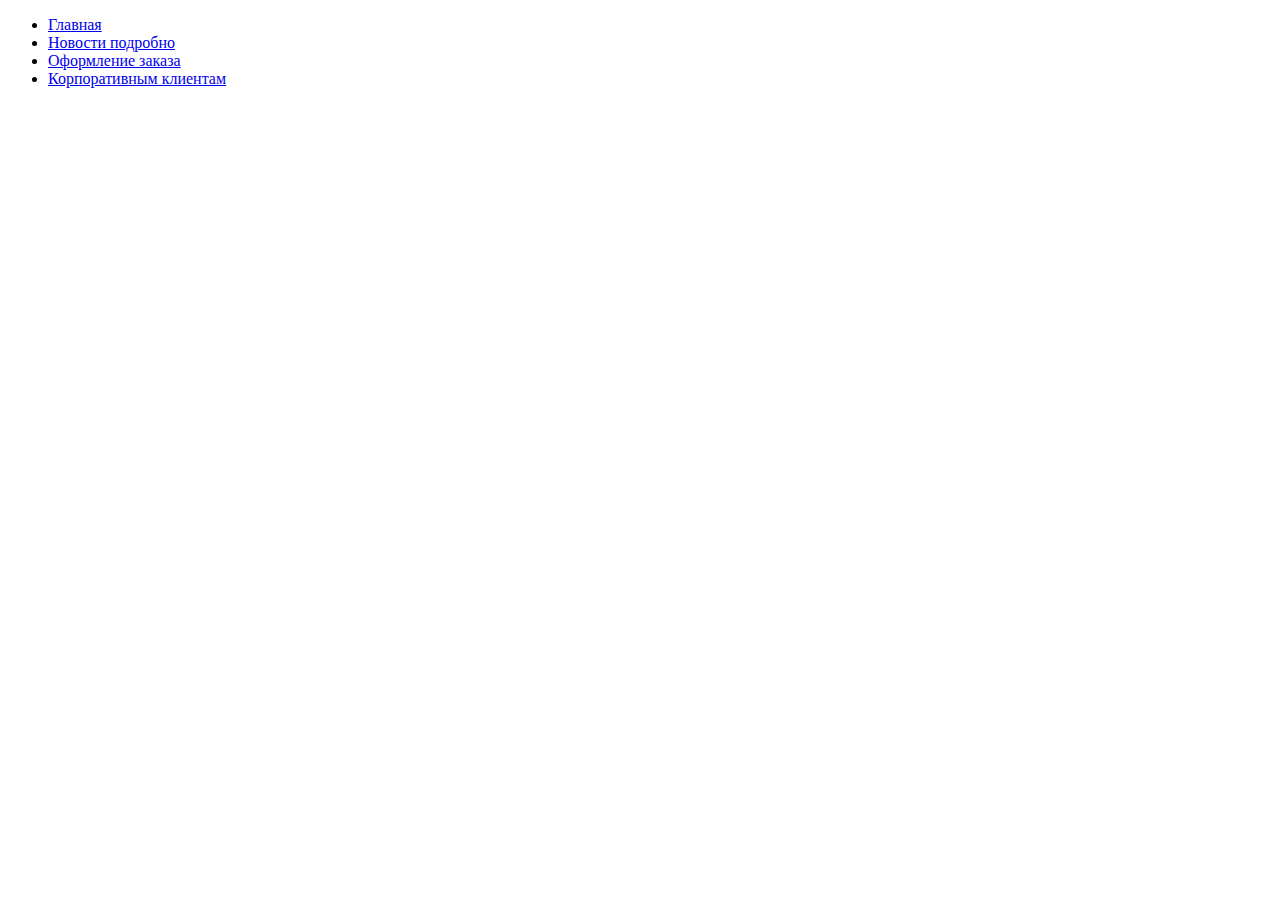
<file: index.html>
<!DOCTYPE html>
<html lang="en">
<head>
    <meta charset="UTF-8">
    <title>Eco!1</title>
</head>
<body>
<ul>
    <li><a href="main.html">Главная</a>
    </li>
    <li><a href="news.html">Новости подробно</a>
    </li>
    <li><a href="news.html">Оформление заказа</a>
    </li>
    <li><a href="news.html">Корпоративным клиентам</a>
    </li>
</ul>
</body>
</html>
</file>
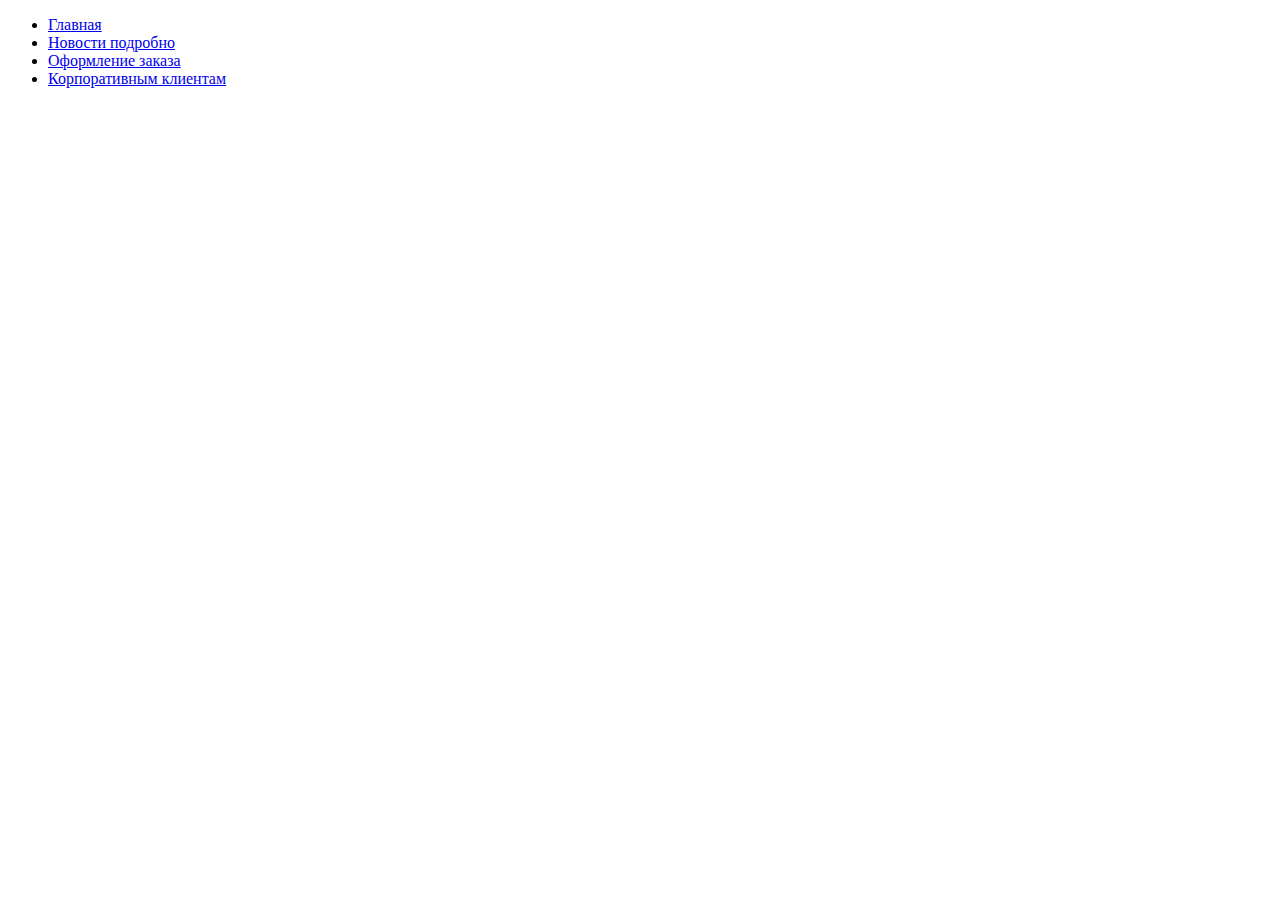
<file: verstka-WP/index.html>
<!DOCTYPE html>
<html lang="en">
<head>
    <meta charset="UTF-8">
    <title>Eco!1</title>
</head>
<body>
<ul>
    <li><a href="main.html">Главная</a>
    </li>
    <li><a href="news.html">Новости подробно</a>
    </li>
    <li><a href="news.html">Оформление заказа</a>
    </li>
    <li><a href="news.html">Корпоративным клиентам</a>
    </li>
</ul>
</body>
</html>
</file>
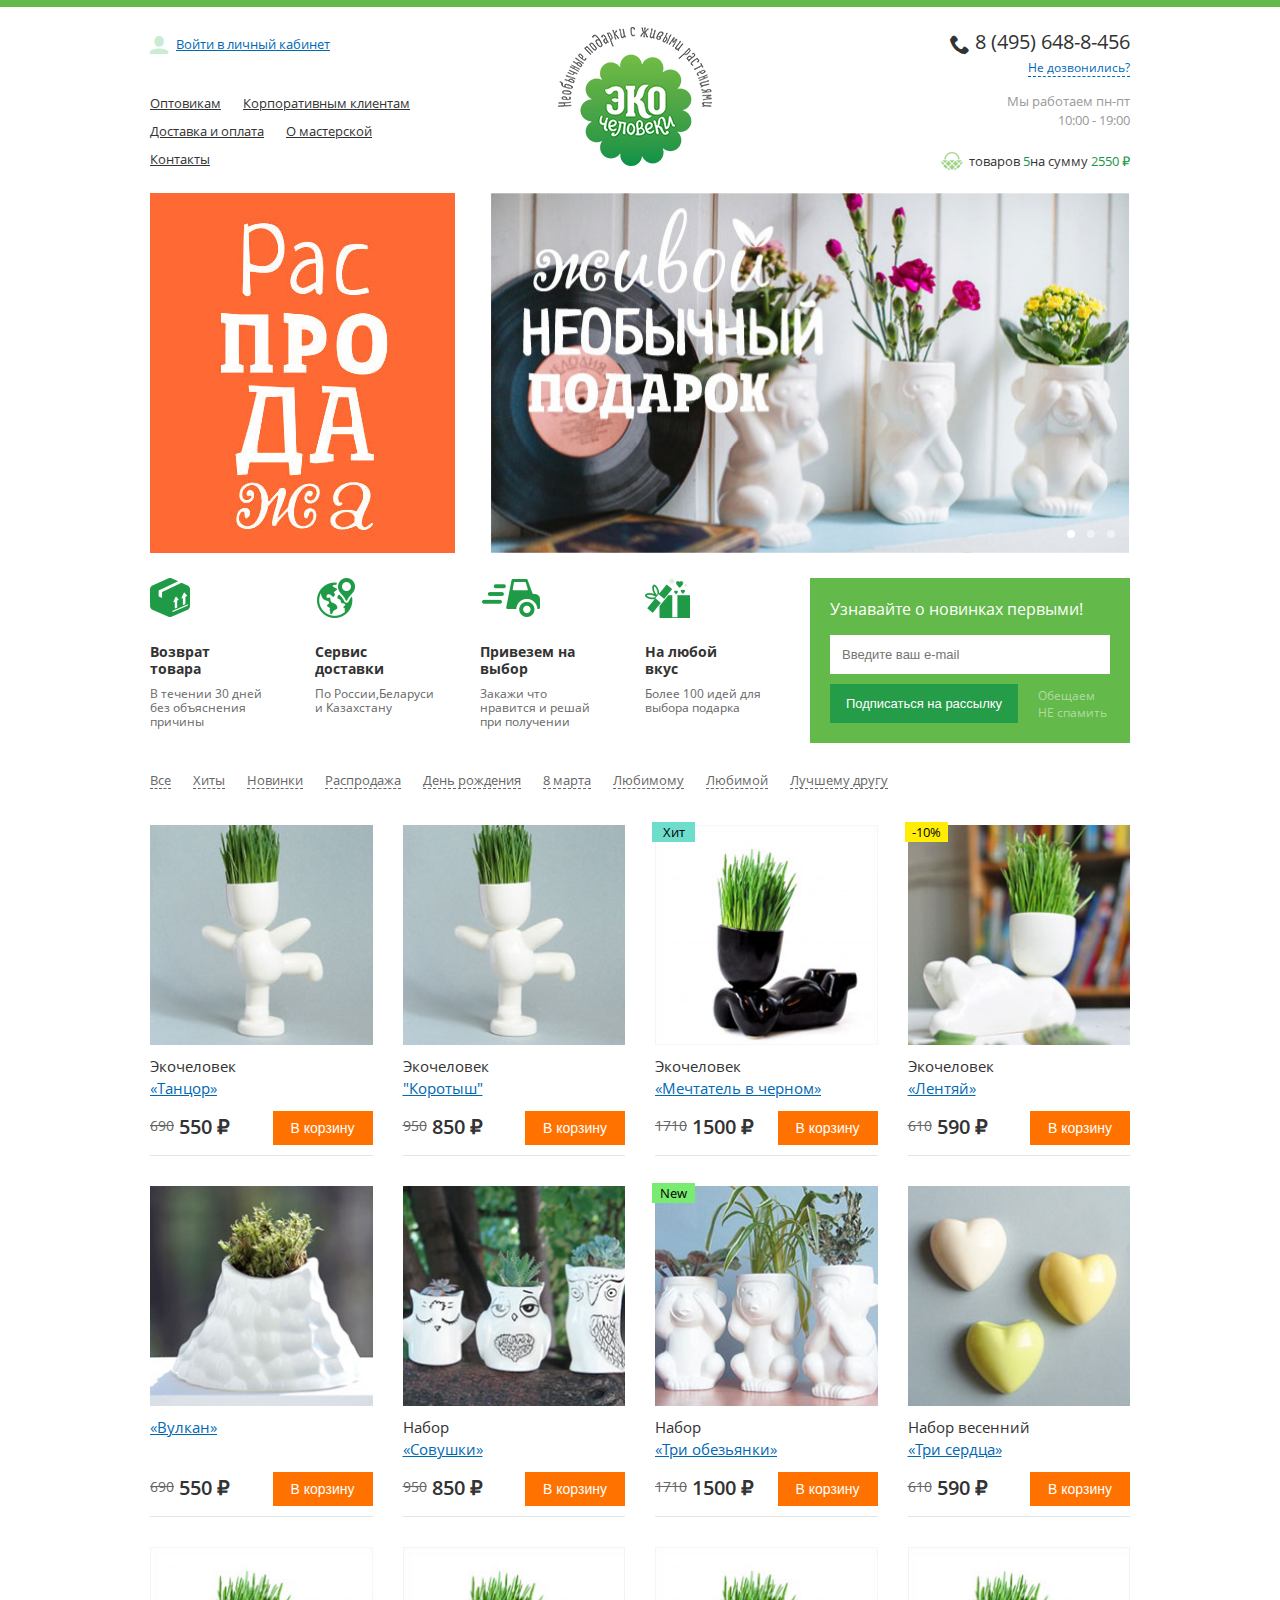
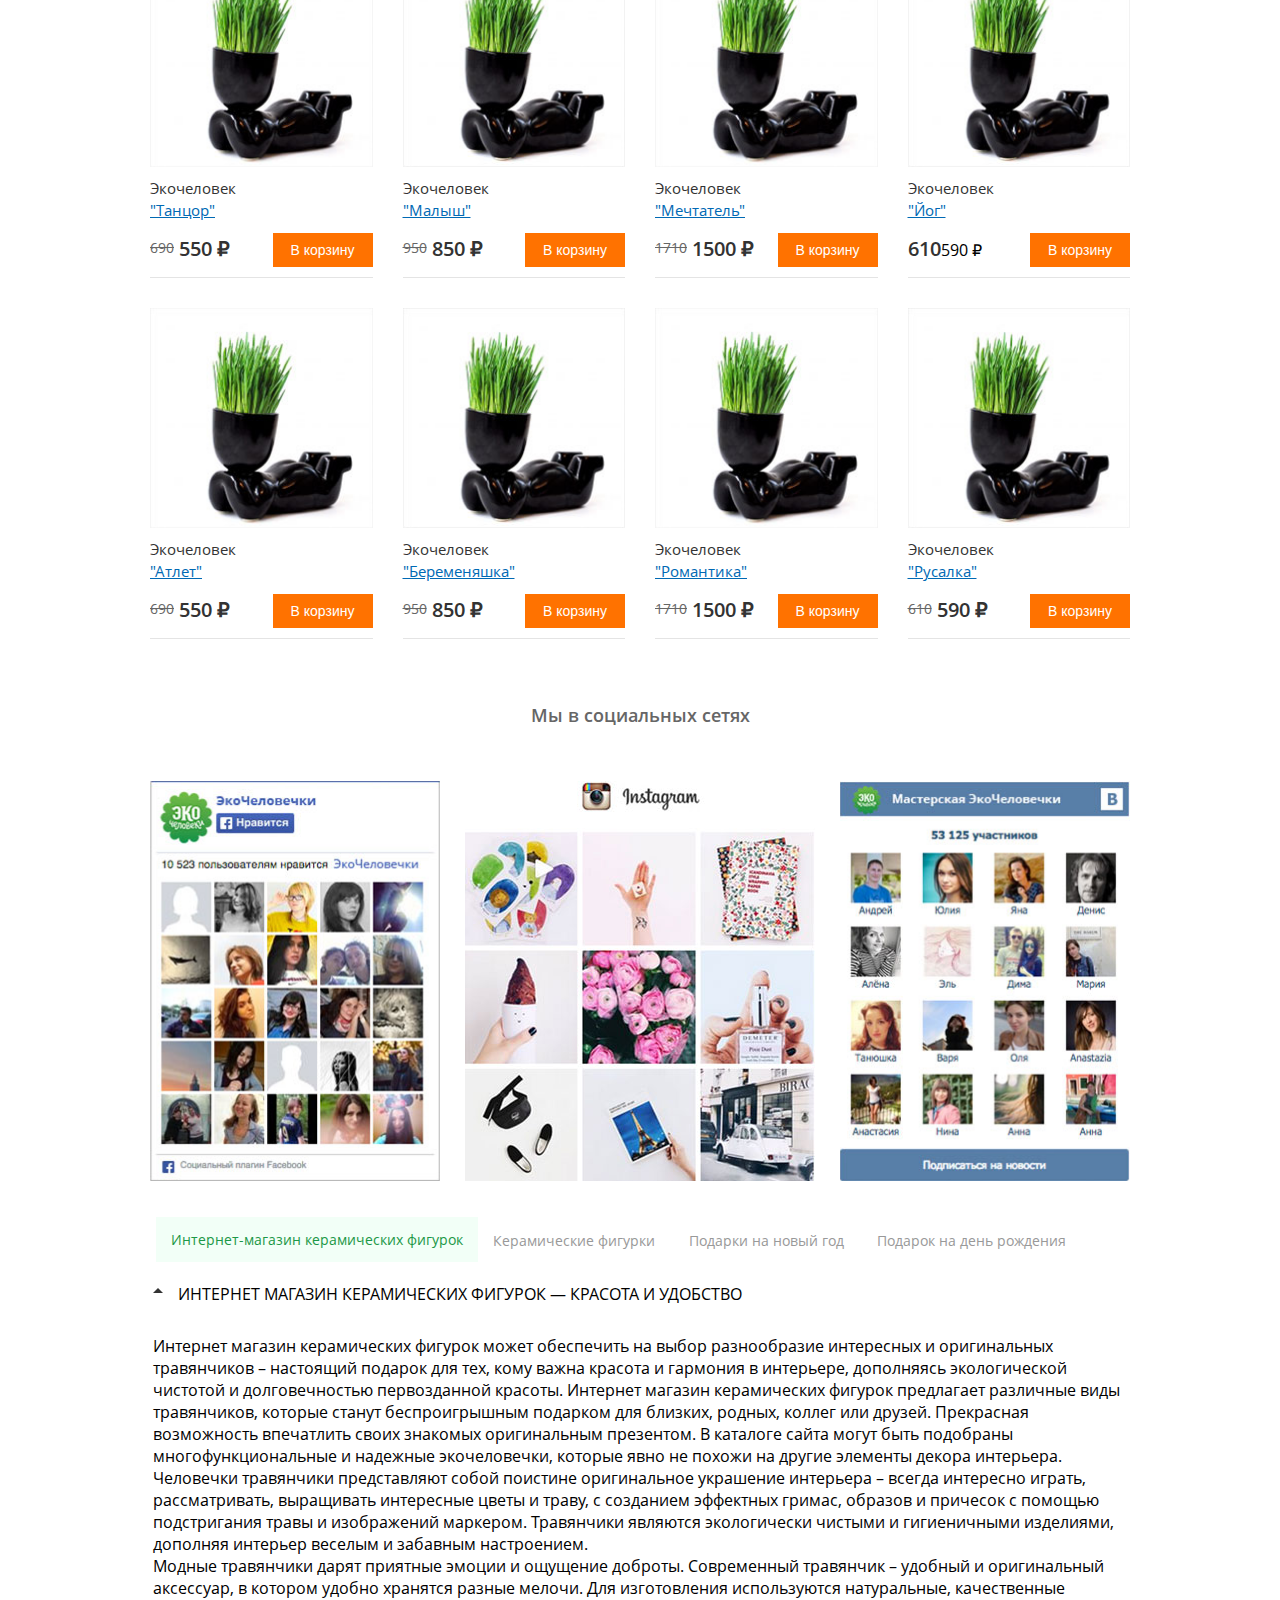
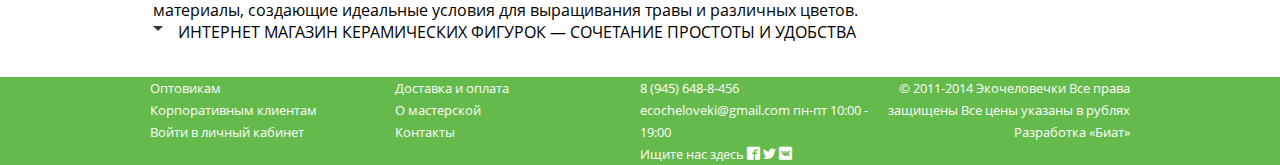
<file: main.html>
<!DOCTYPE html>
<html lang="en">
<head>
    <meta charset="UTF-8">
    <meta name="viewport" content="width=device-width, initial-scale=1.0">
    <title>ЭКО</title>
    <link rel="stylesheet" href="fonts/stylesheet.css">
    <link rel="stylesheet" href="fonts/iconmoon/style.css">
    <link rel="stylesheet" href="css/owl.carousel.min.css">
    <link rel="stylesheet" href="css/jquery-ui.min.css">
    <link rel="stylesheet" href="css/style.css">
    <script src="js/jquery-3.3.1.min.js"></script>
    <script src="js/owl.carousel.min.js"></script>
    <script src="js/jquery-ui.min.js"></script>
    <script src="js/script.js"></script>

</head>
<body>
<!--блок шапки сайта-->
<header>
    <div class="container">
        <div class="table">
            <div class="left tCell">
                <a href="#" class="login"><span class="icon-user"></span>Войти в личный кабинет</a>
                <ul class="menu">
                    <li><a href="#">Оптовикам</a></li>
                    <li><a href="#">Корпоративным клиентам</a></li>
                    <li><a href="#">Доставка и оплата</a></li>
                    <li><a href="#">О мастерской</a></li>
                    <li><a href="#">Контакты</a></li>
                </ul>
            </div>
            <div class="logo tCell invisLink">
                <img src="img/png/logo.png" alt="">
                <a href="#">Главная</a>
            </div>
            <div class="right tCell">
                <a href="tel:8 (495) 648-8-456" class="phone"><span class="icon-phone"></span>8 (495) 648-8-456</a>
                <a href="#" class="callback">Не дозвонились?</a>
                <p class="timing">Мы работаем пн-пт <span>10:00 - 19:00</span></p>
                <a href="#" class="basket" style="background-image: url(img/png/basket.png)">товаров <span>5</span>на
                    сумму <span>2550 ₽</span></a>
            </div>
        </div>
    </div>
</header>
<div class="container">
    <div class="content">
        <!--блок баннер-->
        <div class="banner">
            <div class="sale" style="background-image:url(img/jpg/sale.jpg);"></div>
            <div class="slider">
                <div class="slides owl-carousel">
                    <div class="item" style="background-image:url(img/jpg/slider.jpg);"></div>
                    <div class="item" style="background-image:url(img/jpg/slider.jpg);"></div>
                    <div class="item" style="background-image:url(img/jpg/slider.jpg);"></div>
                </div>
                <div class="dots"></div>
            </div>
        </div>
        <!--блок преимущества и подписки-->
        <div class="advSub clear">
            <div class="advanteges clear">
                <div class="item">
                    <img src="img/png/adv_01.png" alt="">
                    <span>Возврат товара</span>
                    <p>В течении 30 дней без объяснения причины</p>
                </div>
                <div class="item">
                    <img src="img/png/adv_03.png" alt="">
                    <span>Сервис доставки</span>
                    <p>По России,Беларуси и Казахстану</p>
                </div>
                <div class="item">
                    <img src="img/png/adv_05.png" alt="">
                    <span>Привезем на выбор</span>
                    <p>Закажи что нравится и решай при получении</p>
                </div>
                <div class="item">
                    <img src="img/png/adv_07.png" alt="">
                    <span>На любой вкус</span>
                    <p>Более 100 идей для выбора подарка</p>
                </div>
            </div>
            <div class="subscribe">
                <form action="#">
                    <label for="email">Узнавайте о новинках первыми!</label>
                    <input type="email" id="email" placeholder="Введите ваш e-mail">
                    <div class="wrapper">
                        <button>Подписаться на рассылку</button>
                        <span>Обещаем НЕ спамить</span>
                    </div>
                </form>
            </div>
        </div>
        <!--блок каталог-->
        <div class="catalog">
            <div class="filter">
                <ul>
                    <li><a href="">Все</a></li>
                    <li><a href="">Хиты</a></li>
                    <li><a href="">Новинки</a></li>
                    <li><a href="">Распродажа</a></li>
                    <li><a href="">День рождения</a></li>
                    <li><a href="">8 марта</a></li>
                    <li><a href="">Любимому</a></li>
                    <li><a href="">Любимой</a></li>
                    <li><a href="">Лучшему другу</a></li>
                </ul>
                <div class="view">
                    <span></span>
                    <span></span>
                </div>
            </div>
            <div class="cards">
                <div class="card">
                    <div class="thumbnail">
                        <div class="pic active" style="background-image: url(img/jpg/card1.jpg);"></div>
                        <div class="pic" style="background-image: url(img/jpg/card1.jpg);"></div>
                        <div class="pic" style="background-image: url(img/jpg/card1.jpg);"></div>
                    </div>
                    <div class="img" style="background-image: url(img/jpg/card1.jpg)"></div>
                    <div class="content">
                        <span class="title">Экочеловек</span>
                        <a href="#">«Танцор»</a>
                        <div class="buy clear">
                            <span class="price"><span class="old">690</span>550 ₽</span>
                            <button>В корзину</button>
                        </div>
                    </div>
                </div>
                <div class="card">
                    <div class="thumbnail">
                        <div class="pic active" style="background-image: url(img/jpg/card1.jpg);"></div>
                        <div class="pic" style="background-image: url(img/jpg/card1.jpg);"></div>
                        <div class="pic" style="background-image: url(img/jpg/card1.jpg);"></div>
                    </div>
                    <div class="img" style="background-image: url(img/jpg/card1.jpg)"></div>
                    <div class="content">
                        <span class="title">Экочеловек</span>
                        <a href="#">"Коротыш"</a>
                        <div class="buy clear">
                            <span class="price"><span class="old">950</span>850 ₽</span>
                            <button>В корзину</button>
                        </div>
                    </div>
                </div>
                <div class="card">
                    <div class="thumbnail">
                        <div class="pic active" style="background-image: url(img/jpg/card3.jpg);"></div>
                        <div class="pic" style="background-image: url(img/jpg/card3.jpg);"></div>
                        <div class="pic" style="background-image: url(img/jpg/card3.jpg);"></div>
                    </div>
                    <div class="img" style="background-image: url(img/jpg/card3.jpg)"></div>
                    <div class="content">
                        <span class="title">Экочеловек</span>
                        <a href="#">«Мечтатель в черном»</a>
                        <div class="buy clear">
                            <span class="price"><span class="old">1710</span>1500 ₽</span>
                            <button>В корзину</button>
                        </div>
                    </div>
                    <span class="status hit">Хит</span>
                </div>
                <div class="card">
                    <div class="thumbnail">
                        <div class="pic active" style="background-image: url(img/jpg/card4.jpg);"></div>
                        <div class="pic" style="background-image: url(img/jpg/card4.jpg);"></div>
                        <div class="pic" style="background-image: url(img/jpg/card4.jpg);"></div>
                    </div>
                    <div class="img" style="background-image: url(img/jpg/card4.jpg)"></div>
                    <div class="content">
                        <span class="title">Экочеловек</span>
                        <a href="#">«Лентяй»</a>
                        <div class="buy clear">
                            <span class="price"><span class="old">610</span>590 ₽</span>
                            <button>В корзину</button>
                        </div>
                        <span class="status discount">-10%</span>
                    </div>
                </div>
                <div class="card">
                    <div class="thumbnail">
                        <div class="pic active" style="background-image: url(img/jpg/card5.jpg);"></div>
                        <div class="pic" style="background-image: url(img/jpg/card5.jpg);"></div>
                        <div class="pic" style="background-image: url(img/jpg/card5.jpg);"></div>
                    </div>
                    <div class="img" style="background-image: url(img/jpg/card5.jpg)"></div>
                    <div class="content">
                        <a href="#">«Вулкан»</a>
                        <div class="buy clear">
                            <span class="price"><span class="old">690</span>550 ₽</span>
                            <button>В корзину</button>
                        </div>
                    </div>
                </div>
                <div class="card">
                    <div class="thumbnail">
                        <div class="pic active" style="background-image: url(img/jpg/card6.jpg);"></div>
                        <div class="pic" style="background-image: url(img/jpg/card6.jpg);"></div>
                        <div class="pic" style="background-image: url(img/jpg/card6.jpg);"></div>
                    </div>
                    <div class="img" style="background-image: url(img/jpg/card6.jpg)"></div>
                    <div class="content">
                        <span class="title">Набор</span>
                        <a href="#">«Совушки»</a>
                        <div class="buy clear">
                            <span class="price"><span class="old">950</span>850 ₽</span>
                            <button>В корзину</button>
                        </div>
                    </div>
                </div>
                <div class="card">
                    <div class="thumbnail">
                        <div class="pic active" style="background-image: url(img/jpg/card7.jpg);"></div>
                        <div class="pic" style="background-image: url(img/jpg/card7.jpg);"></div>
                        <div class="pic" style="background-image: url(img/jpg/card7.jpg);"></div>
                    </div>
                    <div class="img" style="background-image: url(img/jpg/card7.jpg)"></div>
                    <div class="content">
                        <span class="title">Набор</span>
                        <a href="#">«Три обезьянки»</a>
                        <div class="buy clear">
                            <span class="price"><span class="old">1710</span>1500 ₽</span>
                            <button>В корзину</button>
                        </div>
                        <span class="status new">New</span>
                    </div>
                </div>
                <div class="card">
                    <div class="thumbnail">
                        <div class="pic active" style="background-image: url(img/jpg/card8.jpg);"></div>
                        <div class="pic" style="background-image: url(img/jpg/card8.jpg);"></div>
                        <div class="pic" style="background-image: url(img/jpg/card8.jpg);"></div>
                    </div>
                    <div class="img" style="background-image: url(img/jpg/card8.jpg)"></div>
                    <div class="content">
                        <span class="title">Набор весенний </span>
                        <a href="#">«Три сердца»</a>
                        <div class="buy clear">
                            <span class="price"><span class="old">610</span>590 ₽</span>
                            <button>В корзину</button>
                        </div>
                    </div>
                </div>
                <div class="card">
                    <div class="thumbnail">
                        <div class="pic active" style="background-image: url(img/jpg/card3.jpg);"></div>
                        <div class="pic" style="background-image: url(img/jpg/card3.jpg);"></div>
                        <div class="pic" style="background-image: url(img/jpg/card3.jpg);"></div>
                    </div>
                    <div class="img" style="background-image: url(img/jpg/card3.jpg)"></div>
                    <div class="content">
                        <span class="title">Экочеловек</span>
                        <a href="#">"Танцор"</a>
                        <div class="buy clear">
                            <span class="price"><span class="old">690</span>550 ₽</span>
                            <button>В корзину</button>
                        </div>
                    </div>
                </div>
                <div class="card">
                    <div class="thumbnail">
                        <div class="pic active" style="background-image: url(img/jpg/card3.jpg);"></div>
                        <div class="pic" style="background-image: url(img/jpg/card3.jpg);"></div>
                        <div class="pic" style="background-image: url(img/jpg/card3.jpg);"></div>
                    </div>
                    <div class="img" style="background-image: url(img/jpg/card3.jpg)"></div>
                    <div class="content">
                        <span class="title">Экочеловек</span>
                        <a href="#">"Малыш"</a>
                        <div class="buy clear">
                            <span class="price"><span class="old">950</span>850 ₽</span>
                            <button>В корзину</button>
                        </div>
                    </div>
                </div>
                <div class="card">
                    <div class="thumbnail">
                        <div class="pic active" style="background-image: url(img/jpg/card3.jpg);"></div>
                        <div class="pic" style="background-image: url(img/jpg/card3.jpg);"></div>
                        <div class="pic" style="background-image: url(img/jpg/card3.jpg);"></div>
                    </div>
                    <div class="img" style="background-image: url(img/jpg/card3.jpg)"></div>
                    <div class="content">
                        <span class="title">Экочеловек</span>
                        <a href="#">"Мечтатель"</a>
                        <div class="buy clear">
                            <span class="price"><span class="old">1710</span>1500 ₽</span>
                            <button>В корзину</button>
                        </div>
                    </div>
                </div>
                <div class="card">
                    <div class="thumbnail">
                        <div class="pic active" style="background-image: url(img/jpg/card3.jpg);"></div>
                        <div class="pic" style="background-image: url(img/jpg/card3.jpg);"></div>
                        <div class="pic" style="background-image: url(img/jpg/card3.jpg);"></div>
                    </div>
                    <div class="img" style="background-image: url(img/jpg/card3.jpg)"></div>
                    <div class="content">
                        <span class="title">Экочеловек</span>
                        <a href="#">"Йог"</a>
                        <div class="buy clear">
                            <span class="price">610</span>590 ₽</span>
                            <button>В корзину</button>
                        </div>
                    </div>
                </div>
                <div class="card">
                    <div class="thumbnail">
                        <div class="pic active" style="background-image: url(img/jpg/card3.jpg);"></div>
                        <div class="pic" style="background-image: url(img/jpg/card3.jpg);"></div>
                        <div class="pic" style="background-image: url(img/jpg/card3.jpg);"></div>
                    </div>
                    <div class="img" style="background-image: url(img/jpg/card3.jpg)"></div>
                    <div class="content">
                        <span class="title">Экочеловек</span>
                        <a href="#">"Атлет"</a>
                        <div class="buy clear">
                            <span class="price"><span class="old">690</span>550 ₽</span>
                            <button>В корзину</button>
                        </div>
                    </div>
                </div>
                <div class="card">
                    <div class="thumbnail">
                        <div class="pic active" style="background-image: url(img/jpg/card3.jpg);"></div>
                        <div class="pic" style="background-image: url(img/jpg/card3.jpg);"></div>
                        <div class="pic" style="background-image: url(img/jpg/card3.jpg);"></div>
                    </div>
                    <div class="img" style="background-image: url(img/jpg/card3.jpg)"></div>
                    <div class="content">
                        <span class="title">Экочеловек</span>
                        <a href="#">"Беременяшка"</a>
                        <div class="buy clear">
                            <span class="price"><span class="old">950</span>850 ₽</span>
                            <button>В корзину</button>
                        </div>
                    </div>
                </div>
                <div class="card">
                    <div class="thumbnail">
                        <div class="pic active" style="background-image: url(img/jpg/card3.jpg);"></div>
                        <div class="pic" style="background-image: url(img/jpg/card3.jpg);"></div>
                        <div class="pic" style="background-image: url(img/jpg/card3.jpg);"></div>
                    </div>
                    <div class="img" style="background-image: url(img/jpg/card3.jpg)"></div>
                    <div class="content">
                        <span class="title">Экочеловек</span>
                        <a href="#">"Романтика"</a>
                        <div class="buy clear">
                            <span class="price"><span class="old">1710</span>1500 ₽</span>
                            <button>В корзину</button>
                        </div>
                    </div>
                </div>
                <div class="card">
                    <div class="thumbnail">
                        <div class="pic active" style="background-image: url(img/jpg/card3.jpg);"></div>
                        <div class="pic" style="background-image: url(img/jpg/card3.jpg);"></div>
                        <div class="pic" style="background-image: url(img/jpg/card3.jpg);"></div>
                    </div>
                    <div class="img" style="background-image: url(img/jpg/card3.jpg)"></div>
                    <div class="content">
                        <span class="title">Экочеловек</span>
                        <a href="#">"Русалка"</a>
                        <div class="buy clear">
                            <span class="price"><span class="old">610</span>590 ₽</span>
                            <button>В корзину</button>
                        </div>
                    </div>
                </div>
            </div>
        </div>
        <!--блок виджетов соц сетей-->
        <div class="widjets">
            <h1>Мы в социальных сетях</h1>
            <div class="wrap">
                <div class="item" style="background-image: url(img/jpg/widget1.jpg)"></div>
                <div class="item" style="background-image: url(img/jpg/widget2.jpg)"></div>
                <div class="item" style="background-image: url(img/jpg/widget3.jpg)"></div>
            </div>
        </div>
        <!--блок информации-->
        <div class="info" id="tabs">
            <ul class="tabs">
                <li><a href="#tabs-1">Интернет-магазин керамических фигурок</a></li>
                <li><a href="#tabs-2">Керамические фигурки</a></li>
                <li><a href="#tabs-3">Подарки на новый год</a></li>
                <li><a href="#tabs-4">Подарок на день рождения</a></li>
            </ul>
            <div class="tubContent" id="tabs-1">
                <div class="accordion">
                    <span class="title active">Интернет магазин керамических фигурок — красота и удобство</span>
                    <div>
                        <p>Интернет магазин керамических фигурок может обеспечить на выбор разнообразие интересных и
                            оригинальных травянчиков – настоящий подарок для тех, кому важна красота и гармония в
                            интерьере, дополняясь экологической чистотой и долговечностью первозданной красоты. Интернет
                            магазин керамических фигурок предлагает различные виды травянчиков, которые станут
                            беспроигрышным подарком для близких, родных, коллег или друзей. Прекрасная возможность
                            впечатлить своих знакомых оригинальным презентом. В каталоге сайта могут быть подобраны
                            многофункциональные и надежные экочеловечки, которые явно не похожи на другие элементы
                            декора интерьера.</p>
                        <p>Человечки травянчики представляют собой поистине оригинальное украшение интерьера – всегда
                            интересно играть, рассматривать, выращивать интересные цветы и траву, с созданием эффектных
                            гримас, образов и причесок с помощью подстригания травы и изображений маркером. Травянчики
                            являются экологически чистыми и гигиеничными изделиями, дополняя интерьер веселым и забавным
                            настроением.</p>
                        <p>Модные травянчики дарят приятные эмоции и ощущение доброты. Современный травянчик – удобный и
                            оригинальный аксессуар, в котором удобно хранятся разные мелочи. Для изготовления
                            используются натуральные, качественные материалы, создающие идеальные условия для
                            выращивания травы и различных цветов.</p>
                    </div>
                </div>
                <div class="accordion">
                    <span class="title">Интернет магазин керамических фигурок — сочетание простоты и удобства</span>
                    <div>
                        <p>Интернет магазин керамических фигурок может обеспечить на выбор разнообразие</p>
                        <p>Человечки травянчики представляют собой поистине оригинальное украшение</p>
                        <p>Модные травянчики дарят приятные эмоции и ощущение доброты.</p>
                    </div>
                </div>
            </div>
            <div class="tubContent" id="tabs-2">
                <div class="accordion">
                    <span class="title active">Интернет магазин керамических фигурок — красота и удобство</span>
                    <div>
                        <p>Интернет магазин керамических фигурок может обеспечить на выбор разнообразие интересных и
                            оригинальных травянчиков – настоящий подарок для тех, кому важна красота и гармония в
                            интерьере, дополняясь экологической чистотой и долговечностью первозданной красоты. Интернет
                            магазин керамических фигурок предлагает различные виды травянчиков, которые станут
                            беспроигрышным подарком для близких, родных, коллег или друзей. Прекрасная возможность
                            впечатлить своих знакомых оригинальным презентом. В каталоге сайта могут быть подобраны
                            многофункциональные и надежные экочеловечки, которые явно не похожи на другие элементы
                            декора интерьера.</p>
                        <p>Человечки травянчики представляют собой поистине оригинальное украшение интерьера – всегда
                            интересно играть, рассматривать, выращивать интересные цветы и траву, с созданием эффектных
                            гримас, образов и причесок с помощью подстригания травы и изображений маркером. Травянчики
                            являются экологически чистыми и гигиеничными изделиями, дополняя интерьер веселым и забавным
                            настроением.</p>
                        <p>Модные травянчики дарят приятные эмоции и ощущение доброты. Современный травянчик – удобный и
                            оригинальный аксессуар, в котором удобно хранятся разные мелочи. Для изготовления
                            используются натуральные, качественные материалы, создающие идеальные условия для
                            выращивания травы и различных цветов.</p>
                    </div>
                </div>
                <div class="accordion">
                    <span class="title">Интернет магазин керамических фигурок — сочетание простоты и удобства</span>
                    <div>
                        <p>Интернет магазин керамических фигурок может обеспечить на выбор разнообразие</p>
                        <p>Человечки травянчики представляют собой поистине оригинальное украшение</p>
                        <p>Модные травянчики дарят приятные эмоции и ощущение доброты.</p>
                    </div>
                </div>
            </div>
            <div class="tubContent" id="tabs-3">
                <div class="accordion">
                    <span class="title active">Интернет магазин керамических фигурок — красота и удобство</span>
                    <div>
                        <p>Интернет магазин керамических фигурок может обеспечить на выбор разнообразие интересных и
                            оригинальных травянчиков – настоящий подарок для тех, кому важна красота и гармония в
                            интерьере, дополняясь экологической чистотой и долговечностью первозданной красоты. Интернет
                            магазин керамических фигурок предлагает различные виды травянчиков, которые станут
                            беспроигрышным подарком для близких, родных, коллег или друзей. Прекрасная возможность
                            впечатлить своих знакомых оригинальным презентом. В каталоге сайта могут быть подобраны
                            многофункциональные и надежные экочеловечки, которые явно не похожи на другие элементы
                            декора интерьера.</p>
                        <p>Человечки травянчики представляют собой поистине оригинальное украшение интерьера – всегда
                            интересно играть, рассматривать, выращивать интересные цветы и траву, с созданием эффектных
                            гримас, образов и причесок с помощью подстригания травы и изображений маркером. Травянчики
                            являются экологически чистыми и гигиеничными изделиями, дополняя интерьер веселым и забавным
                            настроением.</p>
                        <p>Модные травянчики дарят приятные эмоции и ощущение доброты. Современный травянчик – удобный и
                            оригинальный аксессуар, в котором удобно хранятся разные мелочи. Для изготовления
                            используются натуральные, качественные материалы, создающие идеальные условия для
                            выращивания травы и различных цветов.</p>
                    </div>
                </div>
                <div class="accordion">
                    <span class="title">Интернет магазин керамических фигурок — сочетание простоты и удобства</span>
                    <div>
                        <p>Интернет магазин керамических фигурок может обеспечить на выбор разнообразие</p>
                        <p>Человечки травянчики представляют собой поистине оригинальное украшение</p>
                        <p>Модные травянчики дарят приятные эмоции и ощущение доброты.</p>
                    </div>
                </div>
            </div>
            <div class="tubContent" id="tabs-4">
                <div class="accordion">
                    <span class="title active">Интернет магазин керамических фигурок — красота и удобство</span>
                    <div>
                        <p>Интернет магазин керамических фигурок может обеспечить на выбор разнообразие интересных и
                            оригинальных травянчиков – настоящий подарок для тех, кому важна красота и гармония в
                            интерьере, дополняясь экологической чистотой и долговечностью первозданной красоты. Интернет
                            магазин керамических фигурок предлагает различные виды травянчиков, которые станут
                            беспроигрышным подарком для близких, родных, коллег или друзей. Прекрасная возможность
                            впечатлить своих знакомых оригинальным презентом. В каталоге сайта могут быть подобраны
                            многофункциональные и надежные экочеловечки, которые явно не похожи на другие элементы
                            декора интерьера.</p>
                        <p>Человечки травянчики представляют собой поистине оригинальное украшение интерьера – всегда
                            интересно играть, рассматривать, выращивать интересные цветы и траву, с созданием эффектных
                            гримас, образов и причесок с помощью подстригания травы и изображений маркером. Травянчики
                            являются экологически чистыми и гигиеничными изделиями, дополняя интерьер веселым и забавным
                            настроением.</p>
                        <p>Модные травянчики дарят приятные эмоции и ощущение доброты. Современный травянчик – удобный и
                            оригинальный аксессуар, в котором удобно хранятся разные мелочи. Для изготовления
                            используются натуральные, качественные материалы, создающие идеальные условия для
                            выращивания травы и различных цветов.</p>
                    </div>
                </div>
                <div class="accordion">
                    <span class="title">Интернет магазин керамических фигурок — сочетание простоты и удобства</span>
                    <div>
                        <p>Интернет магазин керамических фигурок может обеспечить на выбор разнообразие</p>
                        <p>Человечки травянчики представляют собой поистине оригинальное украшение</p>
                        <p>Модные травянчики дарят приятные эмоции и ощущение доброты.</p>
                    </div>
                </div>
            </div>
        </div>
    </div>
</div>
<!--блок подвала сайта-->
<footer>
    <div class="container">
        <div class="clear">
            <ul class="footMenu clear">
                <li class="col">
                    <ul>
                        <li><a href="">Оптовикам</a></li>
                        <li><a href="">Корпоративным клиентам</a></li>
                        <li><a href="">Войти в личный кабинет</a></li>
                    </ul>
                </li>
                <li class="col">
                    <ul>
                        <li><a href="">Доставка и оплата</a></li>
                        <li><a href="">О мастерской</a></li>
                        <li><a href="">Контакты</a></li>
                    </ul>
                </li>
            </ul>
            <div class="footCont">
                <a href="tel:8 (945) 648-8-456">8 (945) 648-8-456</a>
                <a href="">ecocheloveki@gmail.com</a>
                <span>пн-пт 10:00 - 19:00</span>
                <div class="socLink">
                    <span>Ищите нас здесь</span>
                    <a href="" class="icon-soc1"></a>
                    <a href="" class="icon-soc2"></a>
                    <a href="" class="icon-soc3"></a>
                </div>
            </div>
            <div class="copyright">
                <span>&copy 2011-2014 Экочеловечки</span>
                <span>Все права защищены</span>
                <span>Все цены указаны в рублях</span>
                <span>
      <a href="#">Разработка «Биат»</a>
    </span>
            </div>
        </div>
    </div>
</footer>
<button class="up">Наверх</button>
</body>
</file>
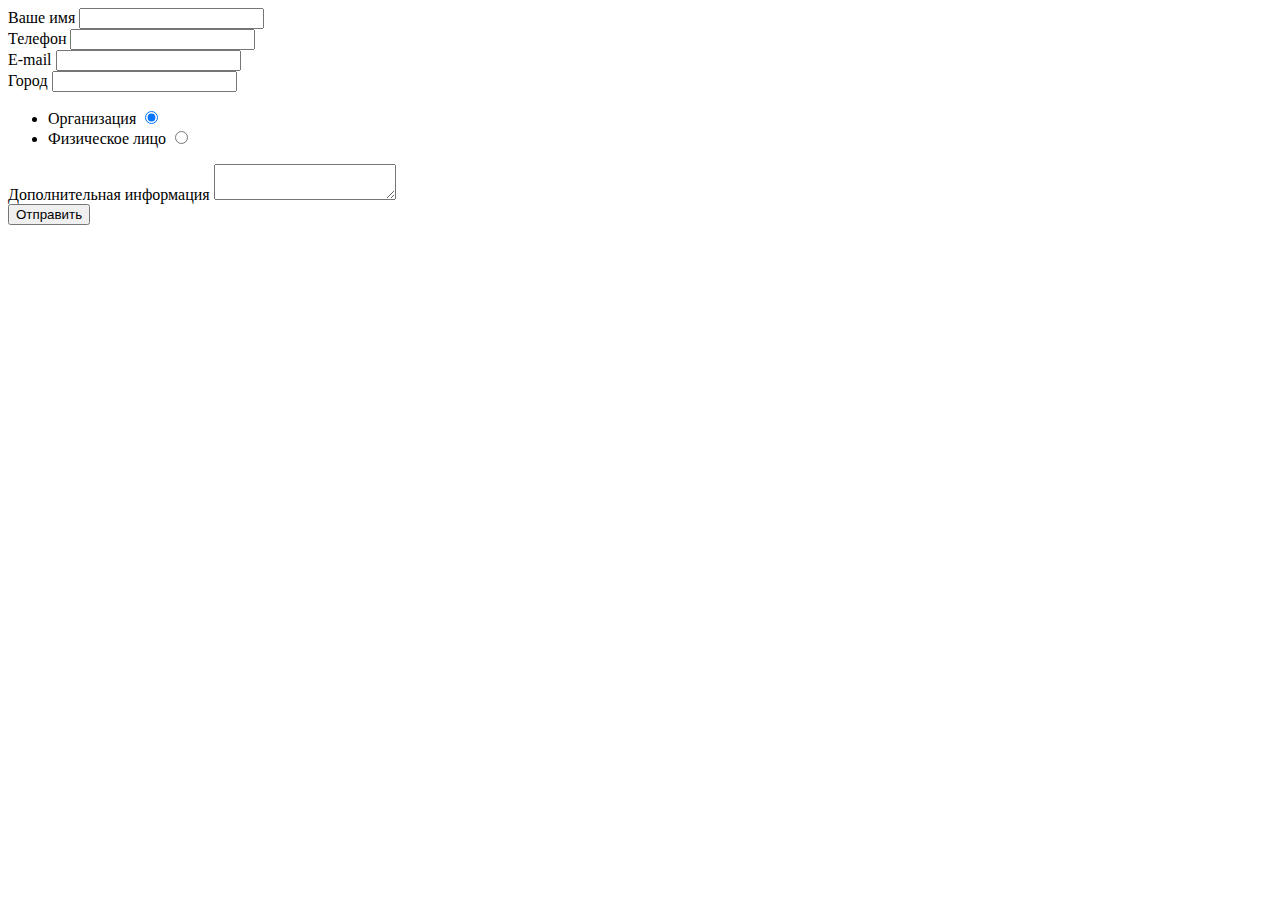
<file: opt.html>
<!DOCTYPE html>
<html lang="en">
<head>
    <meta charset="UTF-8">
    <meta name="viewport" content="width=device-width, initial-scale=1.0">
    <title>Title</title>
</head>
<body>
<form action="#">
    <div>
        <label for="name">Ваше имя</label>
        <input type="text" id="name">
    </div>
    <div>
        <label for="tel">Телефон</label>
        <input type="text" id="tel">
    </div>
    <div>
        <label for="mail">E-mail</label>
        <input type="text" id="mail">
    </div>
    <div>
        <label for="city">Город</label>
        <input type="text" id="city">
    </div>
    <ul>
        <li>
            <label for="org">Организация</label>
            <input type="radio" name="client" id="org" checked>
        </li>
        <li>
            <label for="individual">Физическое лицо</label>
            <input type="radio" name="client" id="individual">
        </li>
    </ul>
    <div class="item">
        <label for="information">Дополнительная информация</label>
        <textarea name="information" id="information"></textarea>
    </div>
    <div class="button">
        <input type="submit" value="Отправить">
    </div>
</form>
</body>
</html>
</file>
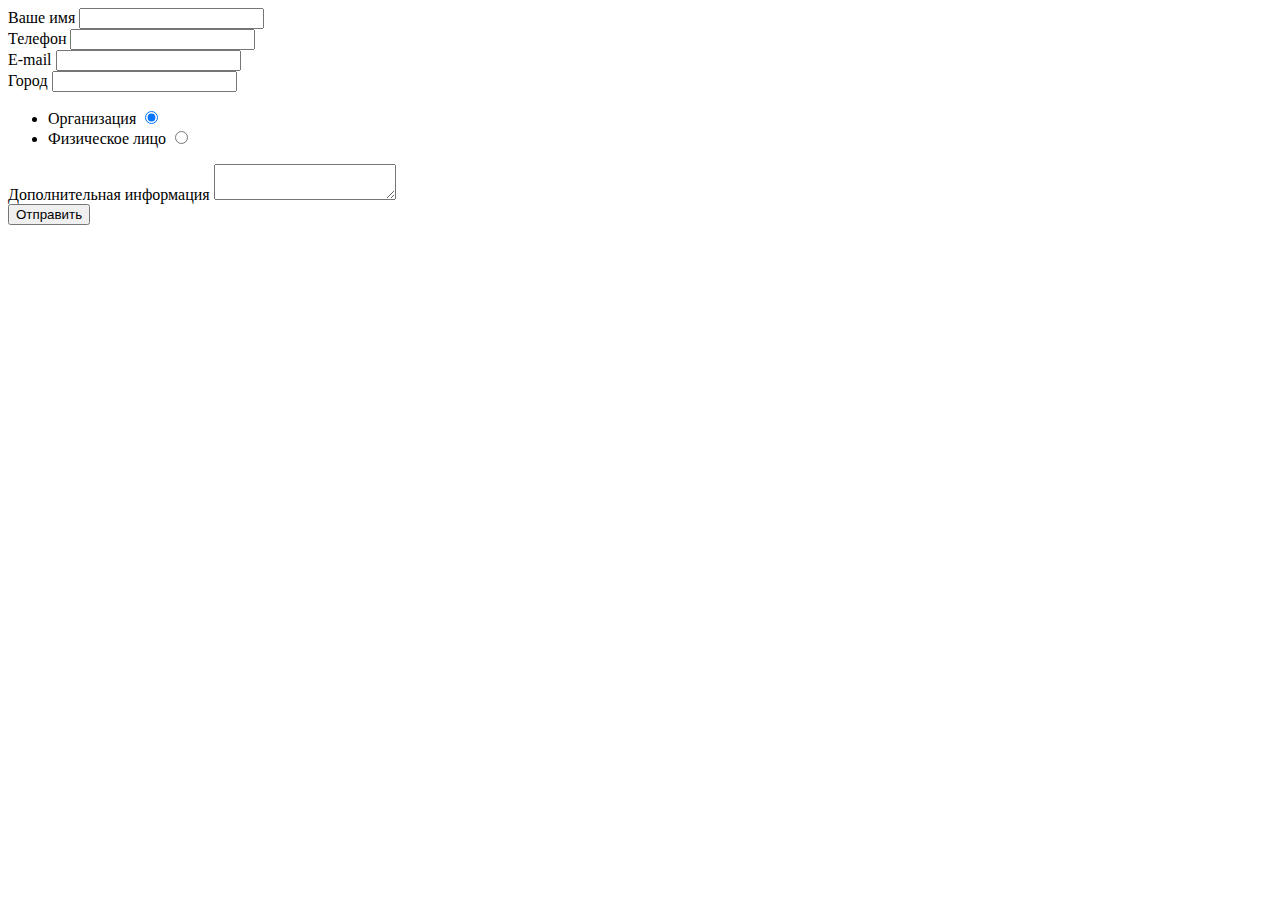
<file: verstka-WP/opt.html>
<!DOCTYPE html>
<html lang="en">
<head>
    <meta charset="UTF-8">
    <title>Title</title>
</head>
<body>
<form action="#">
    <div>
        <label for="name">Ваше имя</label>
        <input type="text" id="name">
    </div>
    <div>
        <label for="tel">Телефон</label>
        <input type="text" id="tel">
    </div>
    <div>
        <label for="mail">E-mail</label>
        <input type="text" id="mail">
    </div>
    <div>
        <label for="city">Город</label>
        <input type="text" id="city">
    </div>
    <ul>
        <li>
            <label for="org">Организация</label>
            <input type="radio" name="client" id="org" checked>
        </li>
        <li>
            <label for="individual">Физическое лицо</label>
            <input type="radio" name="client" id="individual">
        </li>
    </ul>
    <div class="item">
        <label for="information">Дополнительная информация</label>
        <textarea name="information" id="information"></textarea>
    </div>
    <div class="button">
        <input type="submit" value="Отправить">
    </div>
</form>
</body>
</html>
</file>
<file: fonts/stylesheet.css>
@font-face {
    font-family: 'Open Sans';
    src: url('OpenSans.eot');
    src: url('OpenSans.eot?#iefix') format('embedded-opentype'),
        url('OpenSans.woff') format('woff'),
        url('OpenSans.ttf') format('truetype'),
        url('OpenSans.svg#OpenSans') format('svg');
    font-weight: normal;
    font-style: normal;
}

@font-face {
    font-family: 'Open Sans';
    src: url('OpenSans-Bold.eot');
    src: url('OpenSans-Bold.eot?#iefix') format('embedded-opentype'),
        url('OpenSans-Bold.woff') format('woff'),
        url('OpenSans-Bold.ttf') format('truetype'),
        url('OpenSans-Bold.svg#OpenSans-Bold') format('svg');
    font-weight: bold;
    font-style: normal;
}

@font-face {
    font-family: 'Open Sans';
    src: url('OpenSans-Italic.eot');
    src: url('OpenSans-Italic.eot?#iefix') format('embedded-opentype'),
        url('OpenSans-Italic.woff') format('woff'),
        url('OpenSans-Italic.ttf') format('truetype'),
        url('OpenSans-Italic.svg#OpenSans-Italic') format('svg');
    font-weight: normal;
    font-style: italic;
}

@font-face {
    font-family: 'Open Sans';
    src: url('OpenSans-Semibold.eot');
    src: url('OpenSans-Semibold.eot?#iefix') format('embedded-opentype'),
        url('OpenSans-Semibold.woff') format('woff'),
        url('OpenSans-Semibold.ttf') format('truetype'),
        url('OpenSans-Semibold.svg#OpenSans-Semibold') format('svg');
    font-weight: 600;
    font-style: normal;
}
</file>
<file: fonts/iconmoon/style.css>
@font-face {
  font-family: 'icomoon';
  src:  url('fonts/icomoon.eot?uhdkvp');
  src:  url('fonts/icomoon.eot?uhdkvp#iefix') format('embedded-opentype'),
    url('fonts/icomoon.ttf?uhdkvp') format('truetype'),
    url('fonts/icomoon.woff?uhdkvp') format('woff'),
    url('fonts/icomoon.svg?uhdkvp#icomoon') format('svg');
  font-weight: normal;
  font-style: normal;
}

[class^="icon-"], [class*=" icon-"] {
  /* use !important to prevent issues with browser extensions that change fonts */
  font-family: 'icomoon' !important;
  speak: none;
  font-style: normal;
  font-weight: normal;
  font-variant: normal;
  text-transform: none;
  line-height: 1;

  /* Better Font Rendering =========== */
  -webkit-font-smoothing: antialiased;
  -moz-osx-font-smoothing: grayscale;
}

.icon-user:before {
  content: "\e900";
}
.icon-phone:before {
  content: "\e942";
}
.icon-soc1:before {
  content: "\ea91";
}
.icon-soc2:before {
  content: "\ea96";
}
.icon-soc3:before {
  content: "\ea98";
}
</file>
<file: css/style.css>
*, *::before, *::after {
    box-sizing: border-box;
}

body {
    font-family: 'Open Sans', serif;
    position: relative;
    margin: 0px;
    padding: 0px;
}

body:before {
    content: '';
    display: block;
    width: 100%;
    height: 7px;
    background-color: #63b949;
    top: 12px;
    left: 0px;
}

h1, h2, h3, h4, h5, h6, p {
    margin: 0;
}

ul {
    margin: 0;
    padding: 0;
    list-style-type: none;
}

.clear::after {
    content: "";
    display: block;
    clear: both;
}

.container {
    width: 1010px;
    margin: 0 auto;
    padding: 0 15px;
}

.invisLink {
    position: relative;
    z-index: 1;
}

.invisLink > a {
    display: block;
    position: absolute;
    left: 0;
    top: 0;
    width: 100%;
    height: 100%;
    z-index: 7;
    overflow: hidden;
    text-indent: 200%;
    white-space: nowrap;
}

a, button {
    -webkit-transition: all 0.3s;
    -moz-transition: all 0.3s;
    -ms-transition: all 0.3s;
    -o-transition: all 0.3s;
    transition: all 0.3s;
}

.table {
    display: table;
    width: 100%;
}

.tCell {
    display: table-cell;
}

button {
    border: none;
    cursor: pointer;
}

header {
    padding-top: 20px;
    padding-bottom: 20px;
}

header .left,
header .logo,
header .right {
    vertical-align: top;
}

header .left {
    padding-top: 5px;
    width: 33%;
}

header .logo {
    width: 33%;
    text-align: center;
}

header .right {
    width: 34%;
    text-align: right;
    padding-top: 5px;
}

header .login {
    font-size: 13px;
    line-height: 18px;
    color: #0069b4;
}

header .login:hover {
    text-decoration-color: transparent;
}

header .menu {
    margin-top: 35px;
    padding-right: 20px;
}

header .menu li {
    display: inline-block;
    margin-right: 18px;
}

header .menu li a {
    font-size: 13px;
    line-height: 28px;
    color: #333333;
}

.menu li a:hover {
    text-decoration-color: transparent;
}

.logo {
}

header .phone {
    font-size: 20px;
    line-height: 20px;
    color: #333333;
    text-decoration: none;
}

header .phone:hover {
    opacity: 0.7;
}

header .callback {
    font-size: 12px;
    line-height: 16px;
    text-decoration: none;
    color: #0069b4;
    border-bottom: 1px dashed #0069b4;
    display: table;
    margin-left: auto;
    margin-top: 5px;
}

header p.timing {
    font-size: 13px;
    line-height: 19px;
    display: block;
    color: #999999;
    margin-top: 15px;
}

header p.timing span {
    display: block;
    font-size: 13px;
    line-height: 19px;
    display: block;
    color: #999999;
}

header .basket {
    font-size: 13px;
    line-height: 22px;
    color: #333333;
    text-decoration: none;
    display: inline-block;
    padding-left: 28px;
    background-repeat: no-repeat;
    background-position: left center;
    margin-top: 20px;
}

header .basket span {
    color: #1a9547;
    font-size: 13px;
    line-height: 22px;
}

header [class*="icon"] {
    color: #caebd4;
}

header .login [class*="icon"] {
    font-size: 18px;
    display: inline-block;
    vertical-align: bottom;
    margin-right: 8px;
}

header .phone [class*="icon"] {
    font-size: 20px;
    display: inline-block;
    vertical-align: middle;
    margin-right: 5px;
}

.banner {
    display: flex;
    justify-content: space-between;
}

.banner .sale {
    width: 305px;
    height: 360px;
}

.banner .slider {
    width: 640px;
    height: 360px;
    position: relative;
}

.slides .item {
    height: 360px;
    -webkit-background-size: cover;
    background-size: cover;
    background-position: center;
    background-repeat: no-repeat;
}

.dots {
    position: absolute;
    right: 15px;
    bottom: 10px;
    z-index: 1;
}

.dots button {
    padding: 0;
    width: 8px;
    height: 8px;
    background-color: #fff;
    opacity: 0.5;
    border-radius: 50%;
}

.dots button + button {
    margin-left: 12px;
}

.dots button.active {
    opacity: 1;
}

.banner {
    -webkit-background-size: cover;
    background-size: cover;
    background-repeat: no-repeat;
    background-position: center;
}

.advSub {
    padding-top: 25px;
    padding-bottom: 25px;
}

.advanteges {
    width: calc(100% - 320px);
    float: left;
}

.advanteges .item {
    width: 25%;
    float: left;
    padding-right: 45px;
}

.advanteges .item span {
    font-size: 14px;
    font-weight: bold;
    line-height: 17px;
    color: #333333;
    display: block;
    width: 100px;
    margin-top: 20px;
}

.advanteges .item p {
    font-size: 12px;
    line-height: 14px;
    color: #666666;
    display: block;
    margin-top: 10px;
}

.subscribe {
    width: 320px;
    float: left;
    background-color: #63b94a;
    padding: 20px;
}

.subscribe .wrapper {
    display: table;
    width: 100%;
    margin-top: 10px;
}

.subscribe label {
    font-size: 16px;
    color: #ffffff;
}

.subscribe input {
    font-size: 13px;
    line-height: 37px;
    color: #999999;
    width: 100%;
    margin-top: 15px;
    padding-left: 12px;
    border: none;
}

.subscribe button {
    font-size: 13px;
    line-height: 37px;
    text-align: center;
    color: #ffffff;
    display: table-cell;
    vertical-align: middle;
    background-color: #259c47;
    width: 188px;
    border: none;
}

.subscribe .wrapper span {
    font-size: 12px;
    color: rgba(255, 255, 255, 0.5);
    display: table-cell;
    vertical-align: middle;
    padding-left: 20px;
}

.filter {
    padding-bottom: 35px;
}

.filter li {
    font-size: 13px;
    line-height: 16px;
    border-bottom: 1px dashed #666666;
    display: inline-block;
}

.filter li + li {
    margin-left: 18px;
}

.filter li a {
    text-decoration: none;
    color: #666666;
}

.card {
    position: relative;
    z-index: 1;
}

.thumbnail {
    position: absolute;
    display: none;
    top: -12px;
    right: -12px;
    padding: 11px;
    width: 313px;
    height: 356px;
    background-color: #fff;
    border: 1px solid #e1e1e1;
    box-shadow: 0 7px 10px rgba(0, 0, 0, 0.1);
    z-index: -1;
}

.thumbnail .pic {
    margin-bottom: 10px;
    width: 53px;
    height: 53px;
    -webkit-background-size: cover;
    background-size: cover;
    background-repeat: no-repeat;
}

.thumbnail .pic.active {
    border: 1px solid #259c47;
}

.status {
    position: absolute;
    display: block;
    top: -3px;
    left: -3px;
    width: 43px;
    font-size: 13px;
    line-height: 20px;
    text-align: center;
}

.status.hit {
    background-color: #6eddcc;
}

.status.discount {
    background-color: #ffed03;
}

.status.new {
    background-color: #78ec71;
}

.cards {
    display: grid;
    grid-template-columns: repeat(4, 1fr);
    grid-gap: 30px;
}

.card .content {
    min-height: 110px;
    padding-top: 10px;
}

.card {
    position: relative;
    border-bottom: 1px solid #e4e4e4;
}

.card .buy {
    position: absolute;
    width: 100%;
    left: 0px;
    bottom: 0px;
    padding-bottom: 10px;
}

.card .title {
    display: block;
    font-size: 15px;
    line-height: 22px;
    color: #333333;
}

.card .img {
    width: 100%;
    height: 220px;
    background-size: cover;
    background-repeat: no-repeat;
    background-position: center;
}

.card .name {
    font-size: 15px;
    line-height: 22px;
    color: #333333;
}

.card a {
    font-size: 15px;
    line-height: 22px;
    color: #0069b4;
}

.card .price {
    font-size: 20px;
    font-weight: 600;
    line-height: 32px;
    color: #333333;
}

.card .price .old {
    font-size: 14px;
    font-weight: normal;
    line-height: 30px;
    text-decoration: line-through;
    color: #666666;
    display: inline-block;
    vertical-align: top;
    margin-right: 5px;
}

.card button {
    font-size: 14px;
    line-height: 32px;
    text-align: center;
    color: #ffffff;
    background-color: #ff7200;
    float: right;
    width: 100px;
}

.widjets h1 {
    font-size: 18px;
    font-weight: 600;
    line-height: 22px;
    text-align: center;
    color: #666666;
    padding-top: 65px;
    padding-bottom: 55px;
}

.widjets .wrap {
    display: flex;
    justify-content: space-between;
    padding-bottom: 30px;
}

.widjets .item:nth-child(1),
.widjets .item:last-child {
    width: 290px;
    height: 400px;
}

.widjets .item:nth-child(2) {
    width: 350px;
    height: 400px;
}

.widjets .item {
    background-size: cover;
    background-repeat: no-repeat;
    background-position: center;
}

.tabs li a {
    font-size: 14px;
    text-decoration: none;
    line-height: 45px;
    color: #999999;
}

.info .ui-tabs {
    padding: 0;
}

.info .ui-tabs .ui-tabs-nav {
    padding: 0;
}

.ui-tabs .ui-tabs-nav {
    margin: 0;
    padding: .2em .2em 0;
    padding-bottom: 20px;
}

.info .ui-tabs .ui-tabs-nav li {
    margin: 0;
}

.info .tabs a {
    display: block;
    font-size: 14px;
    color: #999999;
    text-decoration: none;
    padding: 0 15px;
    outline: none;
    height: 45px;
    line-height: 45px;
}

.info.ui-tabs .ui-tabs-nav li.ui-tabs-active {
    margin: 0;
    padding: 0;
}

.info.ui-tabs .ui-tabs-nav .ui-tabs-anchor {
    padding: 0 15px;
}

.info.ui-tabs .ui-tabs-panel {
    padding: 0;
}

.info .tabs li.ui-tabs-active a,
.info .tabs li a:hover {
    border: none;
    background-color: #f2fff7;
    color: #1c9847;
    cursor: pointer;
}

.info .content {
    font-size: 12px;
    line-height: 18px;
    color: #333333;
}

.info .title {
    text-transform: uppercase;
    position: relative;
    display: inline-block;
    padding-left: 25px;
    padding-bottom: 30px;

}

.info .title::before {
    content: '';
    display: block;
    width: 0px;
    height: 0px;
    border-top: 5px solid #333333;
    border-left: 5px solid transparent;
    border-right: 5px solid transparent;
    position: absolute;
    top: 5px;
    left: 0;
}

.info .title.active::before {
    transform: rotate(180deg);
}

.info .title-wrapp {
    /*padding-left: 45px;*/
    /*padding-bottom: 30px;*/
}
.info .title-wrapp p {
    padding: 15px 45px;
}
footer {
    font-size: 13px;
    line-height: 22px;
    color: #ffffff;
    background-color: #64ba4a;
}

.footMenu {
    width: 50%;
    float: left;
}
.footMenu .col {
    width: 50%;
    float: left;
}

.footCont {
    width: 25%;
    float: left;
}

.copyright {
    width: 25%;
    float: left;
    text-align: right;
}
footer a {
    text-decoration: none;
    color: #ffffff;
}

footer a.soc {
    font-size: 21px;
}

.up {
    position: fixed;
    left: 10px;
    bottom: 10px;
}

/*новости подробно*/
.breadCrumbs li a, .breadCrumbs li {
    font-size: 12px;
    line-height: 22px;
    color: #999999;
    text-decoration: none;
}

.firstCap {
    font-size: 25px;
    line-height: 22px;
    color: #333333;
    font-weight: 600;
}

.secCap {
    font-size: 18px;
    line-height: 22px;
    color: #333333;
    font-weight: 600;
}

.newsDate {
    font-size: 12px;
    line-height: 22px;
    color: #aaaaaa;
}

.newTxt {
    font-size: 13px;
    line-height: 19px;
    color: #333333;
}

.moreNews {
    font-size: 13px;
    line-height: 22px;
    color: #0069b4;
}

/*корпоративным клиентам*/
.breadcrumbs li {
    font-size: 12px;
    line-height: 22px;
    color: #999999;
}

.breadcrumbs a {
    text-decoration: none;
    color: #999999;
}

.wrapper .left p {
    font-size: 13px;
    line-height: 22px;
    color: #333333;
}

.wrapper form label {
    font-size: 13px;
    line-height: 22px;
    color: #666666;
    font-style: italic;
}

.formLog span:nth-child(1) {
    font-size: 13px;
    line-height: normal;
    color: #333333;
}

.formLog span:nth-child(2) {
    font-size: 11px;
    line-height: normal;
    color: #999999;
}

.radio-wrapper ul label {
    font-size: 13px;
    line-height: 22px;
    color: #666666;
    font-style: normal;
}

.wrapper .formFile label {
    font-size: 13px;
    line-height: 22px;
    color: #229647;
    font-style: normal;
    text-decoration: underline;
}

.formFile span {
    font-size: 11px;
    line-height: normal;
    color: #999999;
}

.formQua option {
    font-size: 13px;
    line-height: 22px;
    color: #333333;
}

form button {
    font-size: 14px;
    line-height: 22px;
    color: #ffffff;
}

.right span {
    font-size: 25px;
    line-height: 22px;
    color: #333333;
}

.right p {
    font-size: 13px;
    line-height: 22px;
    color: #333333;
}

.right button {
    font-size: 14px;
    line-height: 22px;
    color: #ffffff;
}

/*оформление заказа*/
h1 {
    font-size: 25px;
    line-height: 22px;
    color: #333333;
}

.form-order label {
    font-size: 13px;
    line-height: 22px;
    color: #666666;
    font-style: italic;
}

.form-order option {
    font-size: 13px;
    line-height: 22px;
    color: #333333;
}

.selectB1 {
    width: 290px;
}

.selectB1 .selectric {
    width: 100%;
    height: 28px;
    background-color: #fff;
    border: 1px solid #d6d6d6;
}

.selectB1 .selectric label {
    font-size: 13px;
    line-height: 28px;
    color: #333333;
}

.selectric .label {
    line-height: 28px;
}

.selectB1 .selectric .button {
    position: absolute;
    right: 7px;
    top: 50%;
    width: 0px;
    height: 0px;
    border-top: 7px solid #00a48c;
    border-left: 6px solid transparent;
    border-right: 6px solid transparent;
    margin-top: -2px;
    background-color: transparent;
}

.selectB1 .selectric .button::after {
    display: none;
}

.selectB1 .selectric-items {
    border: 1px solid #d6d6d6;
}

.selectB1 .selectric-items li {
    padding: 0;
    padding-left: 10px;
    font-size: 13px;
    line-height: 26px;
    color: #333333;
    background-color: #fff;
}

.selectB1 .selectric-items li:hover {
    background-color: rgba(0, 0, 0, 0.1);
}

h2 {
    font-size: 15px;
    line-height: 22px;
    color: #333333;
}


.order-way label {
    font-size: 13px;
    line-height: 19px;
    color: #333333;
}

.order-way p {
    font-size: 12px;
    line-height: 18px;
    color: #666666;
}

.order-way span {
    font-size: 12px;
    line-height: 18px;
    color: #f26522;
}

.order-address label {
    font-size: 13px;
    line-height: 22px;
    color: #666666;
    font-style: italic;
}

.order-address label span {
    color: #ed1c24;
}

.order-list li {
    padding-left: 40px;
}

.order-list label {
    position: relative;
    padding-left: 40px;
    margin-left: -40px;
    font-size: 13px;
    line-height: 19px;
    color: #333333;
}

.radio-btn {
    display: none;
}

.radio-btn:not(checked) + label::before {
    content: '';
    display: block;
    position: absolute;
    top: 0;
    left: 0;
    width: 22px;
    height: 22px;
    border: 2px solid #d4d4d4;
    border-radius: 50%;
    transition: all 0.3s;
}

.radio-btn:not(checked) + label::after {
    content: '';
    display: block;
    position: absolute;
    top: 7px;
    left: 7px;
    width: 8px;
    height: 8px;
    background-color: #51bf87;
    border-radius: 50%;
    opacity: 0;
    transition: all 0.3s;
}

.radio-btn:checked + label::before {
    border-color: #51bf87;
}

.radio-btn:checked + label::after {
    opacity: 1;
}

.radio-btn + label {
    cursor: pointer;
}

@media (max-width: 1199px) {
    .container {
        width: 980px;
    }

    .banner .sale {
        height: 350px;
        width: 295px;
    }

    .banner .slider {
        height: 350px;
        width: 620px;
    }

    .advanteges {
        width: calc(100% - 300px);
    }

    .subscribe {
        width: 300px;
    }

    .card img {
        height: 215px;
    }

    .widjets {
        display: none;
    }
}

@media (max-width: 991px) {
    .container {
        width: 780px;
    }

    .

}

@media (max-width: 767px) {
    .container {
        width: 100%;
    }
}
</file>
